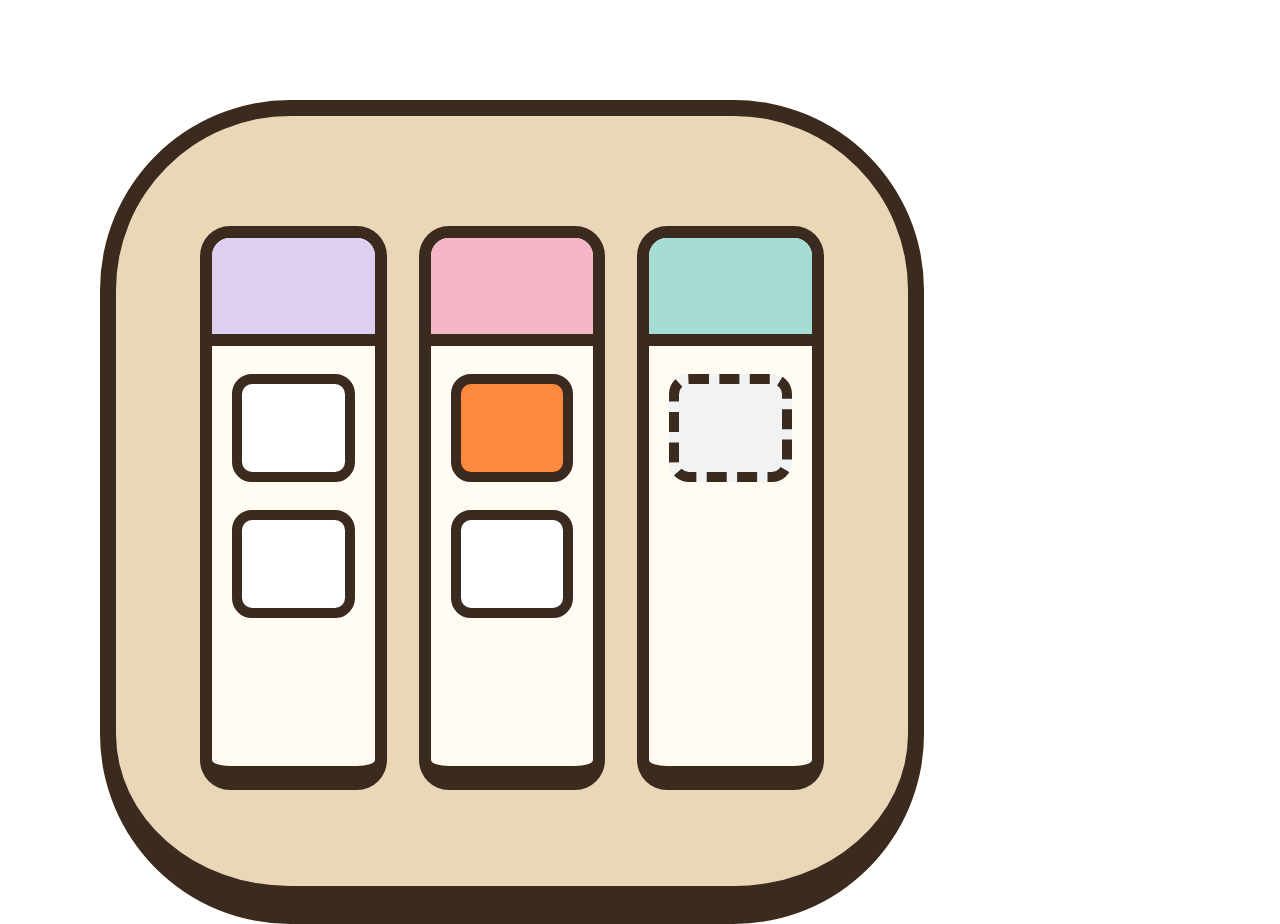
<file: scripts/icon.html>
<!doctype html>
<meta charset="utf-8">
<title>Task Board icon</title>
<!-- The source of scripts/task-board.icns. Rendered with Chrome, then turned into an .icns (see scripts/make-icon.sh). -->
<style>
  html, body { margin: 0; background: transparent; }
  .tile { position: absolute; left: 100px; top: 100px; width: 824px; height: 824px; box-sizing: border-box; background: #EAD7B8; border: 16px solid #3B2A1E; border-bottom-width: 38px; border-radius: 190px; overflow: hidden; }
  .cols { position: absolute; inset: 110px 84px 96px; display: grid; grid-template-columns: repeat(3, 1fr); gap: 32px; }
  .col { background: #FFFBF3; border: 12px solid #3B2A1E; border-bottom-width: 24px; border-radius: 30px; overflow: hidden; }
  .tab { height: 96px; border-bottom: 12px solid #3B2A1E; }
  .card { margin: 28px 20px 0; height: 88px; background: #fff; border: 10px solid #3B2A1E; border-radius: 20px; }
  .hot { background: #FF8A3D; }
  .done { background: #F1F2F4; border-style: dashed; }
</style>
<div class="tile"><div class="cols">
  <div class="col"><div class="tab" style="background:#DCCFF2"></div><div class="card"></div><div class="card"></div></div>
  <div class="col"><div class="tab" style="background:#F4B6C6"></div><div class="card hot"></div><div class="card"></div></div>
  <div class="col"><div class="tab" style="background:#A5DCD3"></div><div class="card done"></div></div>
</div></div>
</file>
